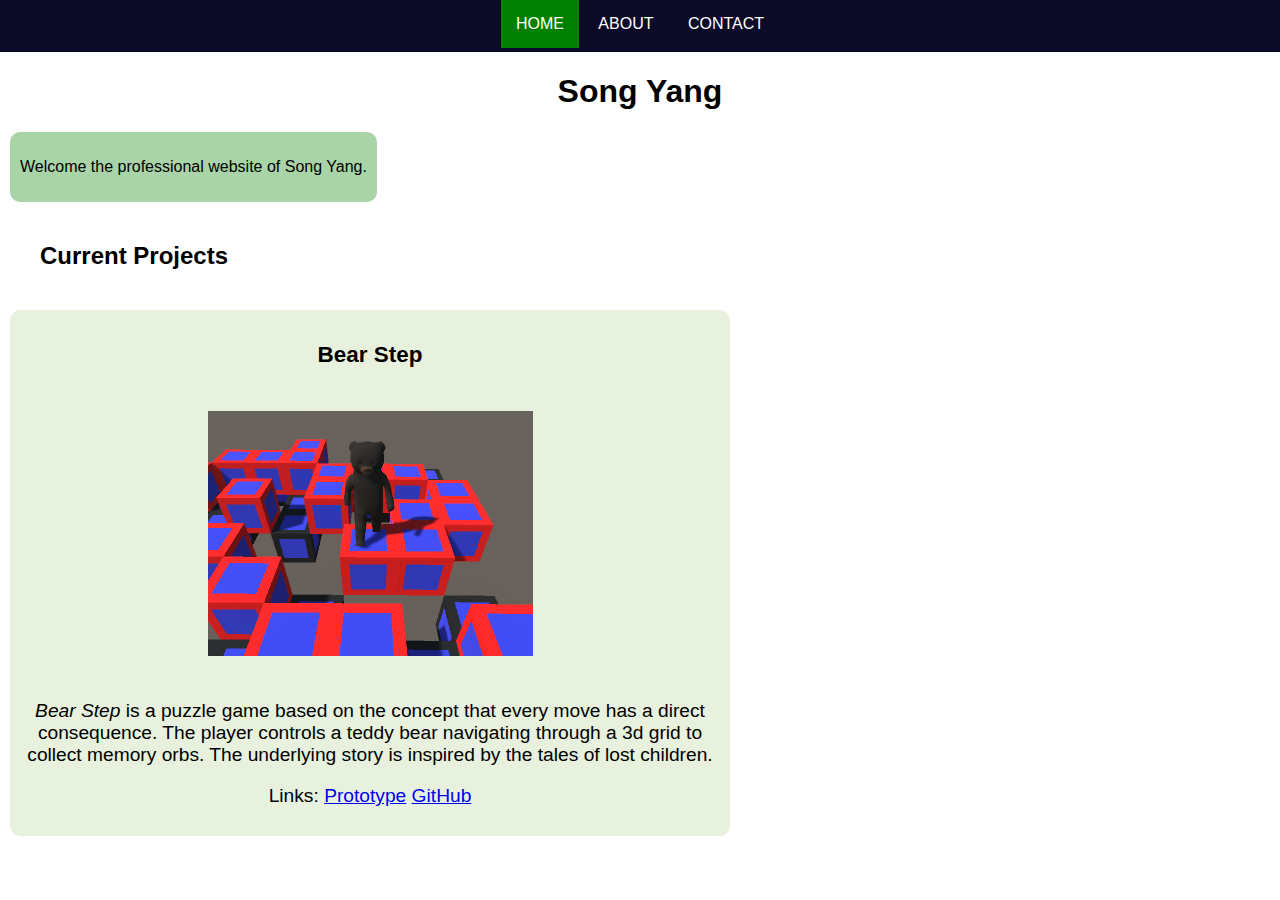
<file: index.html>
<!DOCTYPE html>
<html lang="en">
<head>
    <meta charset="UTF-8">
    <meta name="viewport" content="width=device-width, initial-scale=1.0">
    <title>Song Yang - Personal Website</title>
    <link rel="stylesheet" href="styles.css">
</head>
<body>

    <header><nav>
        <ul>
            <li><a class="active" href="index.html">Home</a></li>
            <li><a href="pages/about.html">About</a></li>
            <li><a href="pages/contact.html">Contact</a></li>
        </ul>
    </nav></header>

    <h1>
        Song Yang
    </h1>

    <div>
        <p>Welcome the professional website of Song Yang.</p>
    </div>

    <h2>
        Current Projects
    </h2>


    <project>
        

        <div>
            <h3>Bear Step</h3>
            <img src="images/bear_step.PNG" alt="Bear Step game screenshot">
            
            <p><em>Bear Step</em> is a puzzle game based on the concept 
                that every move has a direct consequence. The player controls
                a teddy bear navigating through a 3d grid to collect memory
                orbs. The underlying story is inspired by the tales of lost children.
            </p>

            <p>
            Links: 
            <a href="https://flipboard.itch.io/flip-board">Prototype</a>
            <a href="https://www.github.com/XsongyangX/bear-step">GitHub</a>
            </p>
        </div>
    </project>
</body>
</html>
</file>
<file: styles.css>
body {
    background: white;
    font-family: Helvetica Neue, Helvetica, Arial, sans-serif;
    margin: 0px;
}

h1 {
    text-align: center;
}

h2 {
    margin: 40px;
}

header {
    background: rgb(11, 11, 39);
    background-position: center;
    text-transform: uppercase;
    text-align: center;
}

nav {
    overflow: hidden;
}

nav ul {
    list-style-type: none;
    margin: 0;
    padding: 0;
}

nav li {
    display: inline-block;
    color: white;
}

nav li a {
    color: white;
    text-decoration: none;
    padding: 15px;
    float: left;
}

nav li a:hover {
    background-color: grey;
    color: black;
}

nav li a.active {
    background-color: green;
}

div {
    margin: 10px;
    padding: 10px;
    background-color: rgba(0, 128, 0, 0.342);
    border-radius: 10px;
    max-width: max-content;
    text-align: center;
}

div p {
    max-width: 700px;
}

project div {
    background-color: rgba(147, 189, 105, 0.219);
    font-size: larger;
}

project img {
    margin: 20px;
}
</file>
